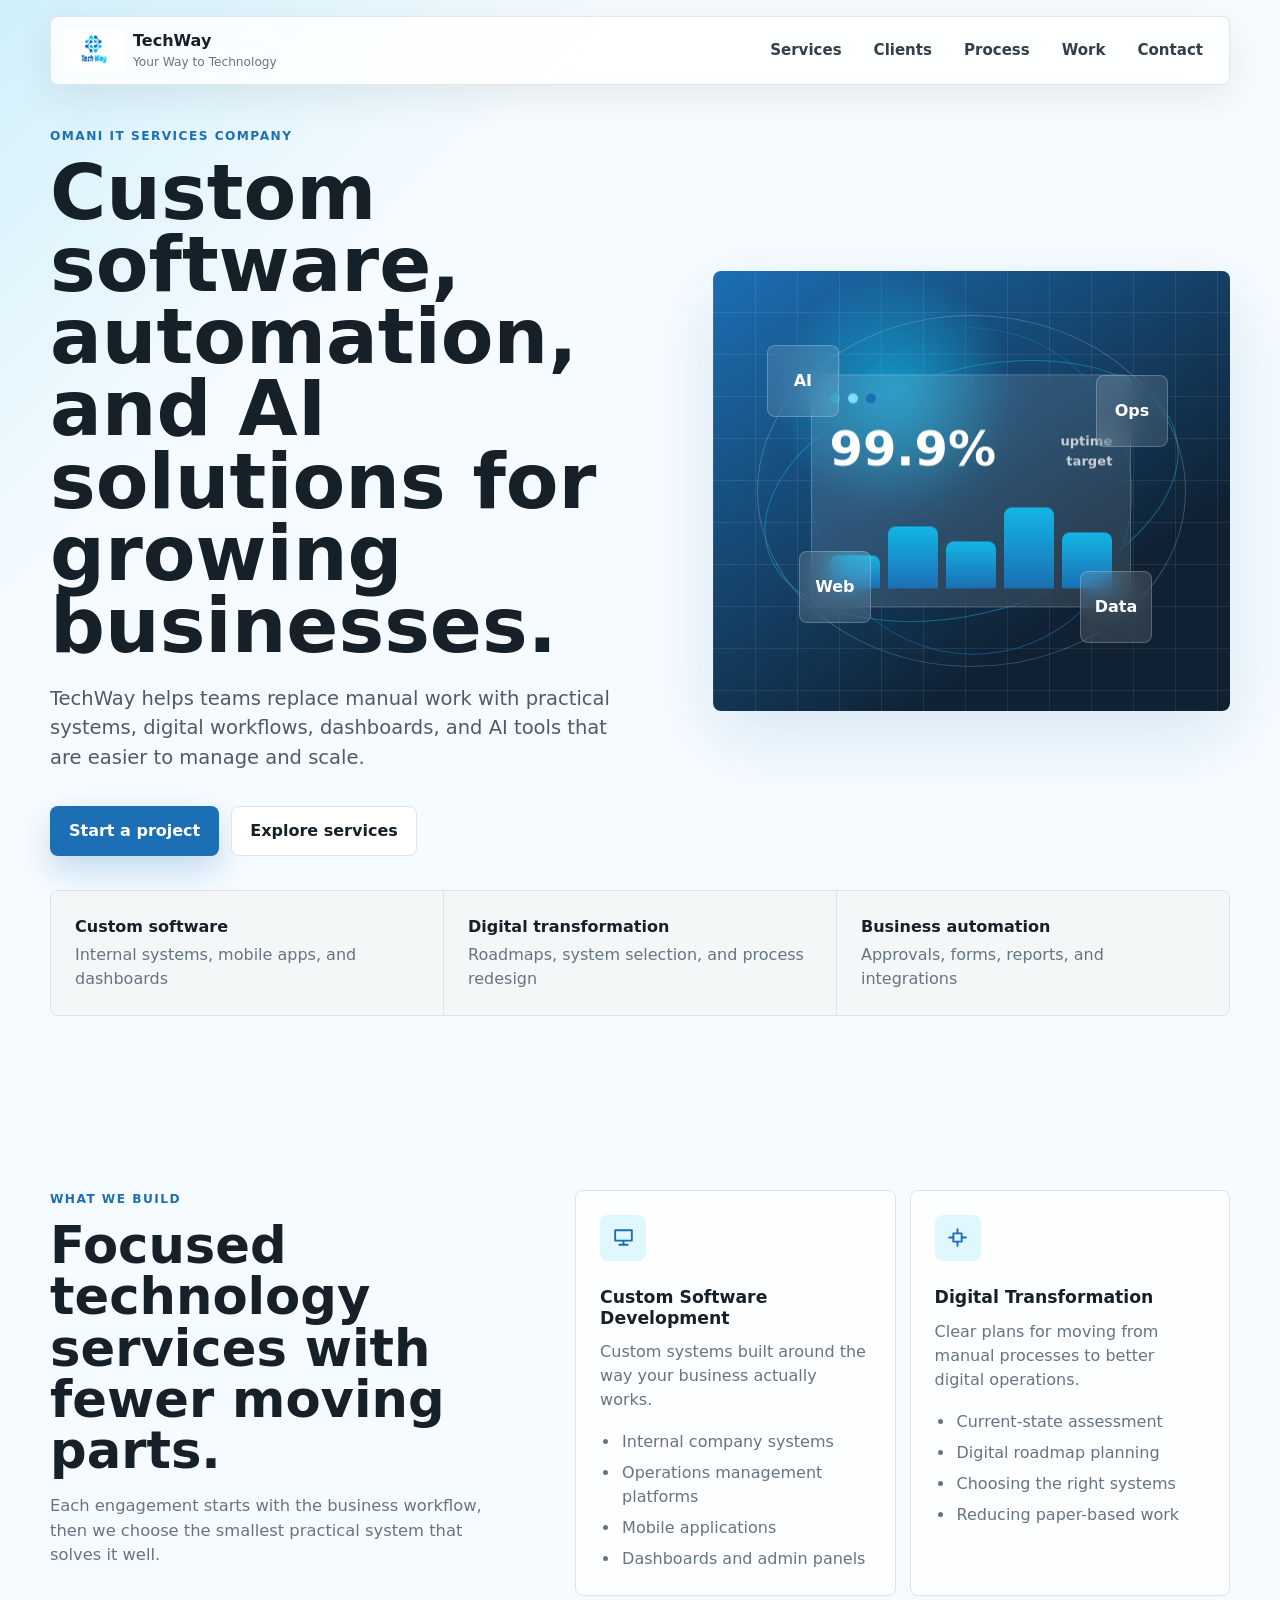
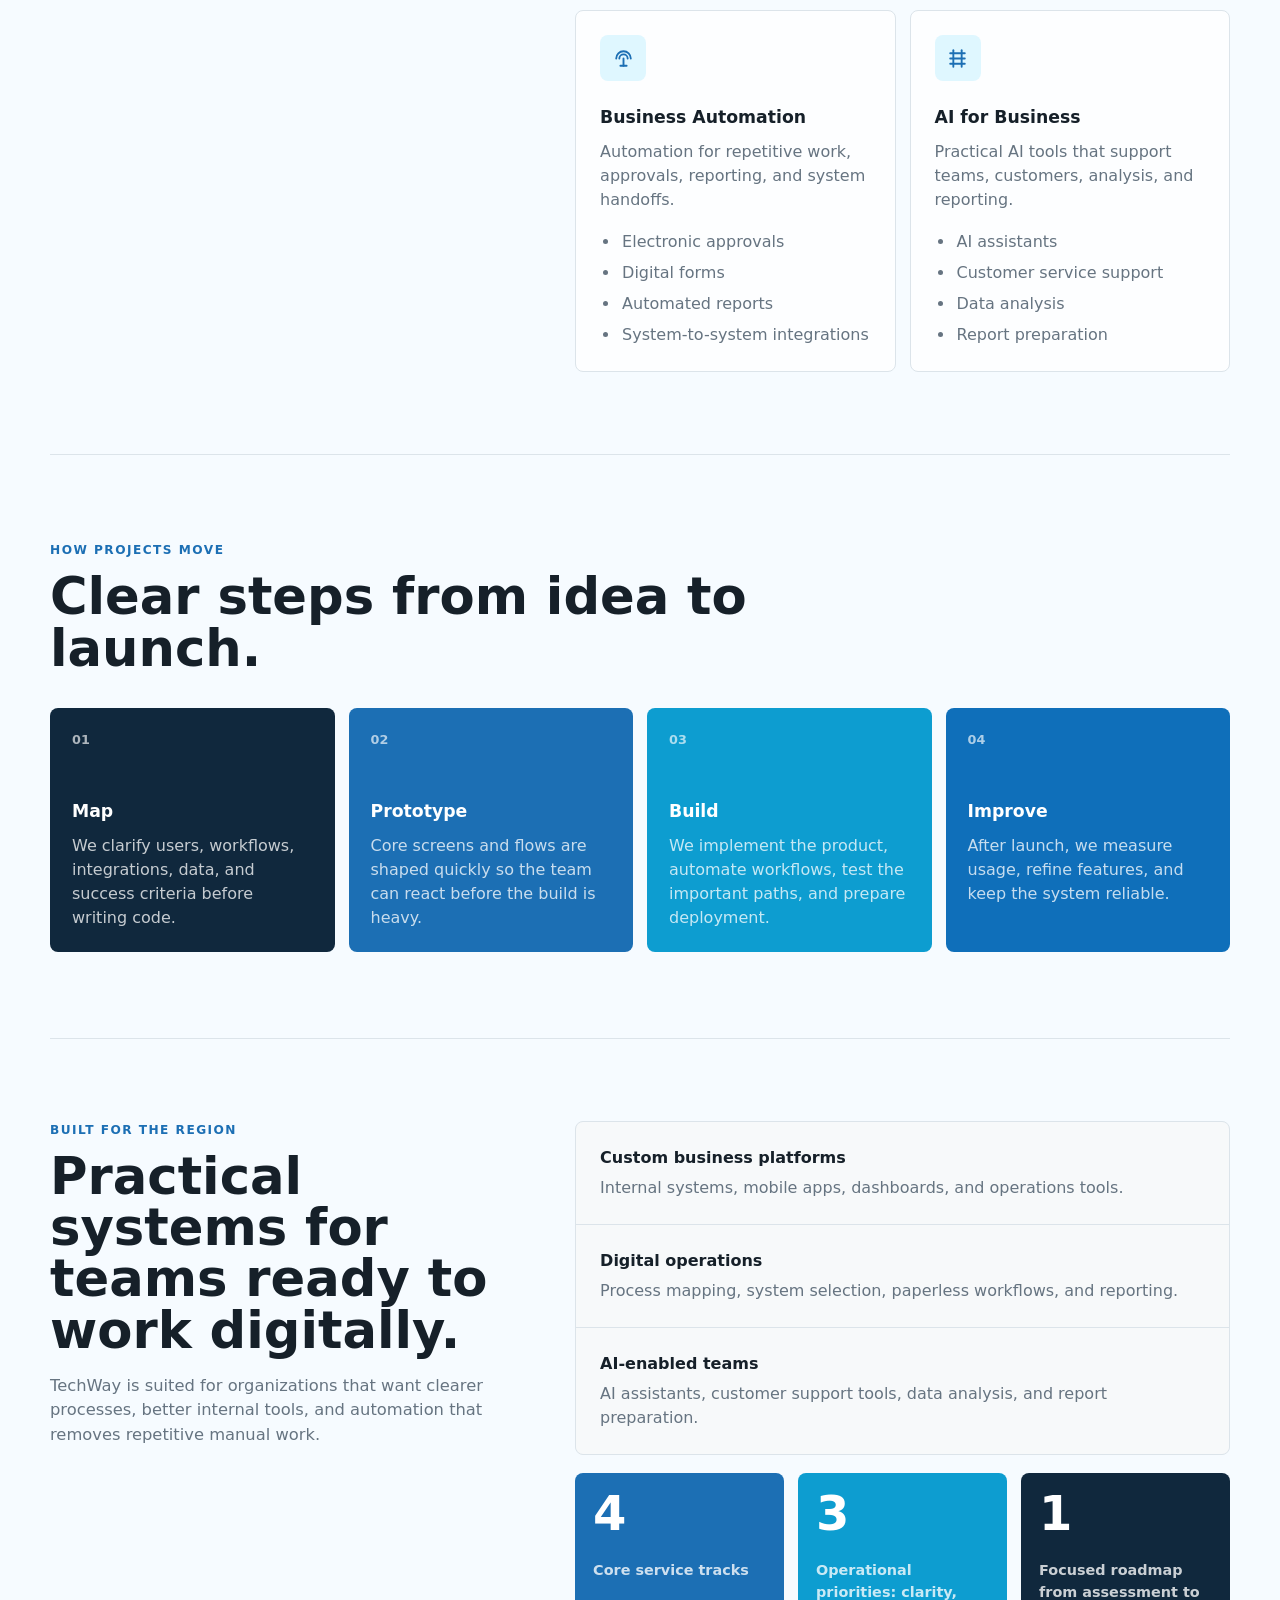
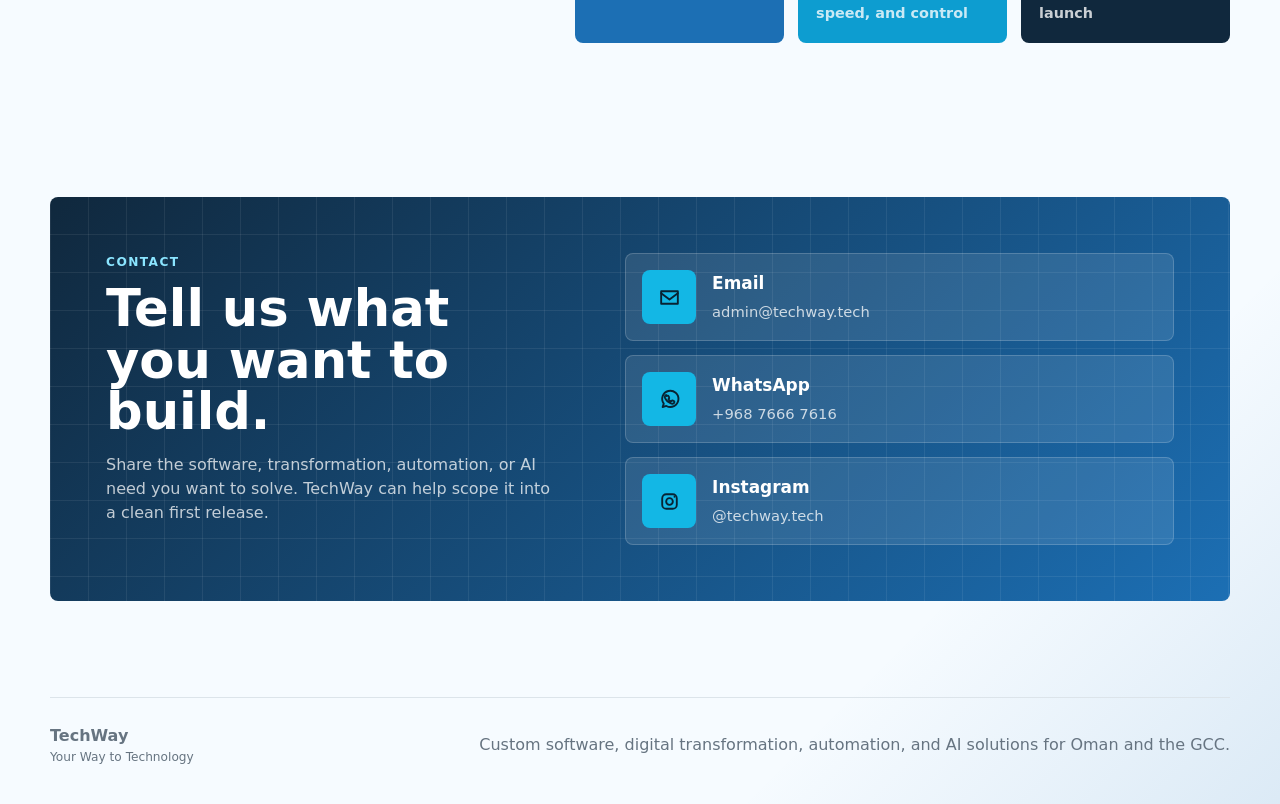
<file: index.html>
<!doctype html>
<html lang="en">
  <head>
    <meta charset="utf-8">
    <meta name="viewport" content="width=device-width, initial-scale=1">
    <meta name="description" content="TechWay builds custom software, digital transformation plans, business automation, and AI solutions for companies in Oman and the GCC.">
    <title>TechWay | Your Way to Technology</title>
    <link rel="stylesheet" href="styles.css">
  </head>
  <body>
    <header class="site-header" data-header>
      <a class="brand" href="#top" aria-label="TechWay home">
        <img class="brand-logo" src="assets/techway-logo.png" alt="TechWay logo">
        <span>
          <strong>TechWay</strong>
          <small>Your Way to Technology</small>
        </span>
      </a>

      <button class="nav-toggle" type="button" aria-expanded="false" aria-controls="site-nav" data-nav-toggle>
        <span></span>
        <span></span>
        <span></span>
        <span class="sr-only">Menu</span>
      </button>

      <nav class="site-nav" id="site-nav" data-nav>
        <a href="#services">Services</a>
        <a href="clients.html">Clients</a>
        <a href="#process">Process</a>
        <a href="#work">Work</a>
        <a href="#contact">Contact</a>
      </nav>
    </header>

    <main id="top">
      <section class="hero section">
        <div class="hero-copy">
          <p class="eyebrow">Omani IT services company</p>
          <h1>Custom software, automation, and AI solutions for growing businesses.</h1>
          <p class="hero-text">TechWay helps teams replace manual work with practical systems, digital workflows, dashboards, and AI tools that are easier to manage and scale.</p>
          <div class="hero-actions">
            <a class="button button-primary" href="#contact">Start a project</a>
            <a class="button button-secondary" href="#services">Explore services</a>
          </div>
        </div>

        <div class="hero-visual" aria-label="Technology platform illustration">
          <div class="orbit orbit-one"></div>
          <div class="orbit orbit-two"></div>
          <div class="core-panel">
            <div class="core-top">
              <span></span>
              <span></span>
              <span></span>
            </div>
            <div class="metric-row">
              <strong>99.9%</strong>
              <span>uptime target</span>
            </div>
            <div class="signal-bars">
              <span></span>
              <span></span>
              <span></span>
              <span></span>
              <span></span>
            </div>
          </div>
          <div class="node node-ai">AI</div>
          <div class="node node-ops">Ops</div>
          <div class="node node-web">Web</div>
          <div class="node node-data">Data</div>
        </div>
      </section>

      <section class="section trust-strip" aria-label="Company strengths">
        <div>
          <strong>Custom software</strong>
          <span>Internal systems, mobile apps, and dashboards</span>
        </div>
        <div>
          <strong>Digital transformation</strong>
          <span>Roadmaps, system selection, and process redesign</span>
        </div>
        <div>
          <strong>Business automation</strong>
          <span>Approvals, forms, reports, and integrations</span>
        </div>
      </section>

      <section class="section split" id="services">
        <div class="section-heading">
          <p class="eyebrow">What we build</p>
          <h2>Focused technology services with fewer moving parts.</h2>
          <p>Each engagement starts with the business workflow, then we choose the smallest practical system that solves it well.</p>
        </div>

        <div class="service-grid">
          <article class="service-card">
            <span class="icon" aria-hidden="true">
              <svg viewBox="0 0 24 24"><path d="M4 5h16v10H4z"/><path d="M8 19h8"/><path d="M12 15v4"/></svg>
            </span>
            <h3>Custom Software Development</h3>
            <p>Custom systems built around the way your business actually works.</p>
            <ul>
              <li>Internal company systems</li>
              <li>Operations management platforms</li>
              <li>Mobile applications</li>
              <li>Dashboards and admin panels</li>
            </ul>
          </article>
          <article class="service-card">
            <span class="icon" aria-hidden="true">
              <svg viewBox="0 0 24 24"><path d="M8 8h8v8H8z"/><path d="M4 12h4"/><path d="M16 12h4"/><path d="M12 4v4"/><path d="M12 16v4"/></svg>
            </span>
            <h3>Digital Transformation</h3>
            <p>Clear plans for moving from manual processes to better digital operations.</p>
            <ul>
              <li>Current-state assessment</li>
              <li>Digital roadmap planning</li>
              <li>Choosing the right systems</li>
              <li>Reducing paper-based work</li>
            </ul>
          </article>
          <article class="service-card">
            <span class="icon" aria-hidden="true">
              <svg viewBox="0 0 24 24"><path d="M5 12a7 7 0 0 1 14 0"/><path d="M8 12a4 4 0 0 1 8 0"/><path d="M12 12v7"/><path d="M9 19h6"/></svg>
            </span>
            <h3>Business Automation</h3>
            <p>Automation for repetitive work, approvals, reporting, and system handoffs.</p>
            <ul>
              <li>Electronic approvals</li>
              <li>Digital forms</li>
              <li>Automated reports</li>
              <li>System-to-system integrations</li>
            </ul>
          </article>
          <article class="service-card">
            <span class="icon" aria-hidden="true">
              <svg viewBox="0 0 24 24"><path d="M5 7h14"/><path d="M5 12h14"/><path d="M5 17h14"/><path d="M8 4v16"/><path d="M16 4v16"/></svg>
            </span>
            <h3>AI for Business</h3>
            <p>Practical AI tools that support teams, customers, analysis, and reporting.</p>
            <ul>
              <li>AI assistants</li>
              <li>Customer service support</li>
              <li>Data analysis</li>
              <li>Report preparation</li>
            </ul>
          </article>
        </div>
      </section>

      <section class="section process" id="process">
        <div class="section-heading compact">
          <p class="eyebrow">How projects move</p>
          <h2>Clear steps from idea to launch.</h2>
        </div>
        <div class="timeline">
          <article>
            <span>01</span>
            <h3>Map</h3>
            <p>We clarify users, workflows, integrations, data, and success criteria before writing code.</p>
          </article>
          <article>
            <span>02</span>
            <h3>Prototype</h3>
            <p>Core screens and flows are shaped quickly so the team can react before the build is heavy.</p>
          </article>
          <article>
            <span>03</span>
            <h3>Build</h3>
            <p>We implement the product, automate workflows, test the important paths, and prepare deployment.</p>
          </article>
          <article>
            <span>04</span>
            <h3>Improve</h3>
            <p>After launch, we measure usage, refine features, and keep the system reliable.</p>
          </article>
        </div>
      </section>

      <section class="section work" id="work">
        <div class="section-heading">
          <p class="eyebrow">Built for the region</p>
          <h2>Practical systems for teams ready to work digitally.</h2>
          <p>TechWay is suited for organizations that want clearer processes, better internal tools, and automation that removes repetitive manual work.</p>
        </div>

        <div class="work-panel">
          <div class="work-list">
            <div>
              <strong>Custom business platforms</strong>
              <span>Internal systems, mobile apps, dashboards, and operations tools.</span>
            </div>
            <div>
              <strong>Digital operations</strong>
              <span>Process mapping, system selection, paperless workflows, and reporting.</span>
            </div>
            <div>
              <strong>AI-enabled teams</strong>
              <span>AI assistants, customer support tools, data analysis, and report preparation.</span>
            </div>
          </div>
          <div class="stats">
            <div><strong>4</strong><span>Core service tracks</span></div>
            <div><strong>3</strong><span>Operational priorities: clarity, speed, and control</span></div>
            <div><strong>1</strong><span>Focused roadmap from assessment to launch</span></div>
          </div>
        </div>
      </section>

      <section class="section contact" id="contact">
        <div class="contact-card">
          <div>
            <p class="eyebrow">Contact</p>
            <h2>Tell us what you want to build.</h2>
            <p>Share the software, transformation, automation, or AI need you want to solve. TechWay can help scope it into a clean first release.</p>
          </div>
          <div class="contact-links" aria-label="Contact options">
            <a class="contact-link" href="mailto:admin@techway.tech">
              <span class="contact-icon" aria-hidden="true">
                <svg viewBox="0 0 24 24"><path d="M4 6h16v12H4z"/><path d="m4 8 8 6 8-6"/></svg>
              </span>
              <span>
                <strong>Email</strong>
                <small>admin@techway.tech</small>
              </span>
            </a>
            <a class="contact-link" href="https://wa.me/96876667616" target="_blank" rel="noreferrer">
              <span class="contact-icon" aria-hidden="true">
                <svg viewBox="0 0 24 24"><path d="M5.4 19.2 6.5 16A7.8 7.8 0 1 1 9 18.2z"/><path d="M9.4 8.7c.2-.4.4-.4.7-.4h.5c.2 0 .4.1.5.4l.6 1.5c.1.2.1.4-.1.6l-.4.5c-.1.2-.2.3-.1.5.4.8 1.1 1.5 2 2 .2.1.4.1.5-.1l.6-.7c.2-.2.4-.2.6-.1l1.5.7c.3.1.4.3.4.6 0 .5-.2 1.3-.8 1.6-.5.3-1.4.5-3-.2-2.6-1.1-4.4-3.6-4.5-3.8-.1-.2-1-1.4-.9-2.4.1-.8.9-1.7 1.3-1.7z"/></svg>
              </span>
              <span>
                <strong>WhatsApp</strong>
                <small>+968 7666 7616</small>
              </span>
            </a>
            <a class="contact-link" href="https://www.instagram.com/techway.tech" target="_blank" rel="noreferrer">
              <span class="contact-icon" aria-hidden="true">
                <svg viewBox="0 0 24 24"><rect x="5" y="5" width="14" height="14" rx="4"/><circle cx="12" cy="12" r="3.2"/><path d="M16.8 7.4h.01"/></svg>
              </span>
              <span>
                <strong>Instagram</strong>
                <small>@techway.tech</small>
              </span>
            </a>
          </div>
        </div>
      </section>
    </main>

    <footer class="site-footer">
      <a class="brand footer-brand" href="#top" aria-label="TechWay home">
        <span>
          <strong>TechWay</strong>
          <small>Your Way to Technology</small>
        </span>
      </a>
      <p>Custom software, digital transformation, automation, and AI solutions for Oman and the GCC.</p>
    </footer>

    <script src="script.js"></script>
  </body>
</html>
</file>
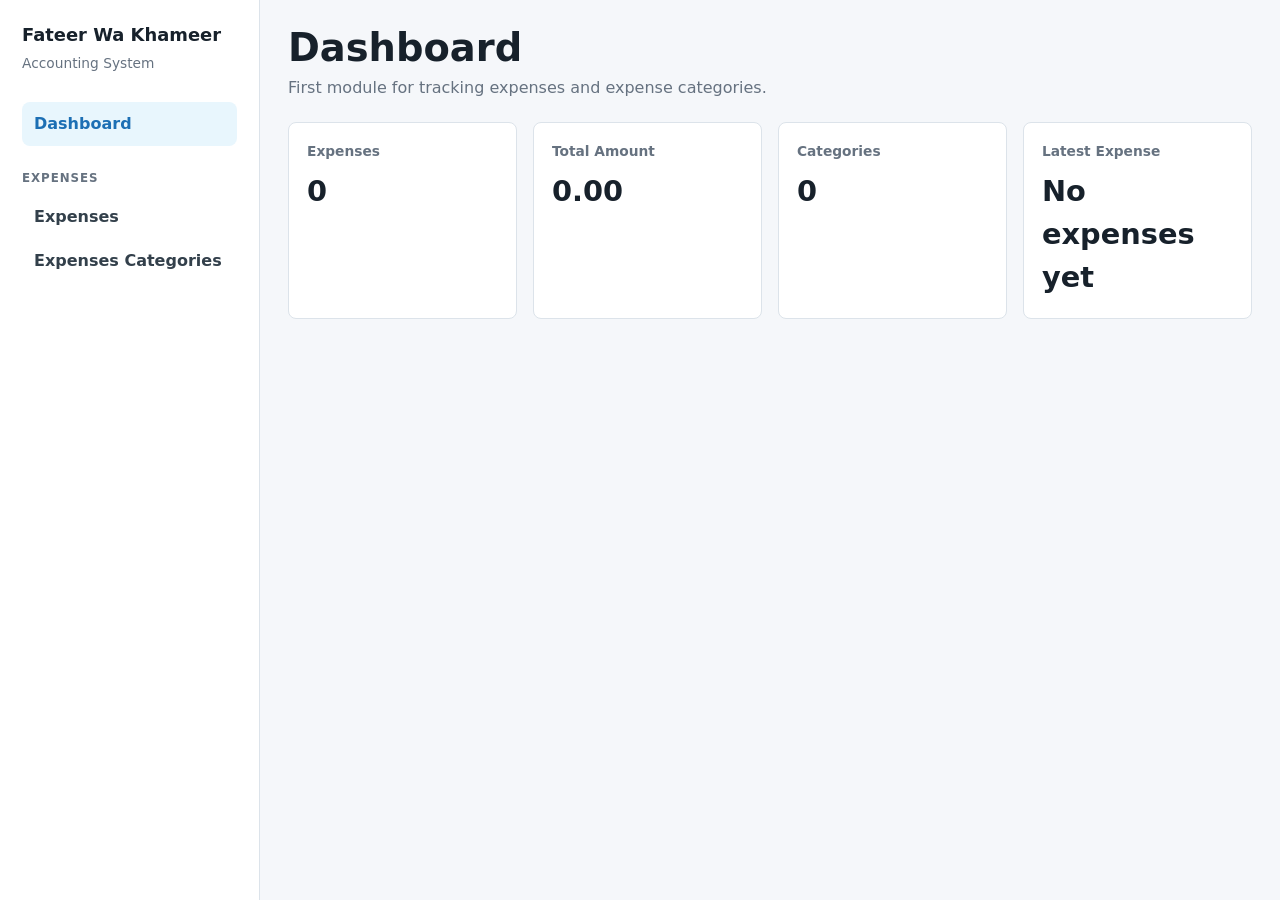
<file: fk/index.html>
<!doctype html>
<html lang="en">
  <head>
    <meta charset="utf-8">
    <meta name="viewport" content="width=device-width, initial-scale=1">
    <title>Fateer Wa Khameer Accounting</title>
    <link rel="stylesheet" href="assets/styles.css">
  </head>
  <body>
    <div class="app-shell">
      <aside class="sidebar">
        <a class="brand" href="index.html">
          <strong>Fateer Wa Khameer</strong>
          <span>Accounting System</span>
        </a>
        <a class="nav-link is-active" href="index.html">Dashboard</a>
        <div class="nav-group-label">Expenses</div>
        <a class="nav-link" href="expenses/index.html">Expenses</a>
        <a class="nav-link" href="expense-categories/index.html">Expenses Categories</a>
      </aside>

      <main class="main">
        <header class="page-header">
          <div>
            <h1 class="page-title">Dashboard</h1>
            <p class="page-subtitle">First module for tracking expenses and expense categories.</p>
          </div>
        </header>

        <section class="grid metric-grid" aria-label="Expense summary">
          <article class="card">
            <span>Expenses</span>
            <strong data-total-expenses>0</strong>
          </article>
          <article class="card">
            <span>Total Amount</span>
            <strong data-total-amount>0.00</strong>
          </article>
          <article class="card">
            <span>Categories</span>
            <strong data-total-categories>0</strong>
          </article>
          <article class="card">
            <span>Latest Expense</span>
            <strong data-latest-expense>No expenses yet</strong>
          </article>
        </section>
      </main>
    </div>
    <script src="assets/app.js"></script>
  </body>
</html>
</file>
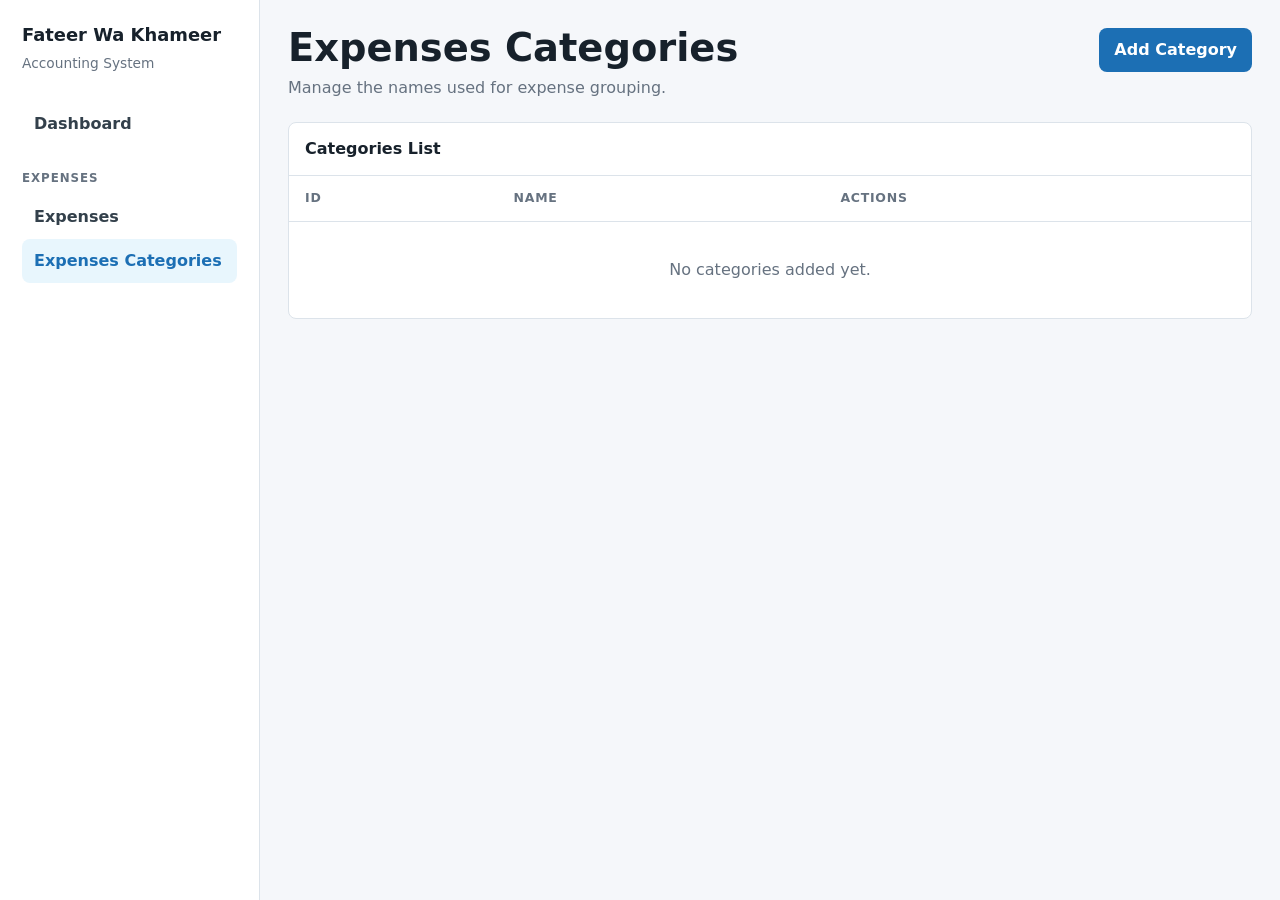
<file: fk/expense-categories/index.html>
<!doctype html>
<html lang="en">
  <head>
    <meta charset="utf-8">
    <meta name="viewport" content="width=device-width, initial-scale=1">
    <title>Expenses Categories | Fateer Wa Khameer Accounting</title>
    <link rel="stylesheet" href="../assets/styles.css">
  </head>
  <body>
    <div class="app-shell">
      <aside class="sidebar">
        <a class="brand" href="../index.html">
          <strong>Fateer Wa Khameer</strong>
          <span>Accounting System</span>
        </a>
        <a class="nav-link" href="../index.html">Dashboard</a>
        <div class="nav-group-label">Expenses</div>
        <a class="nav-link" href="../expenses/index.html">Expenses</a>
        <a class="nav-link is-active" href="index.html">Expenses Categories</a>
      </aside>

      <main class="main">
        <div class="notice" data-notice></div>
        <header class="page-header">
          <div>
            <h1 class="page-title">Expenses Categories</h1>
            <p class="page-subtitle">Manage the names used for expense grouping.</p>
          </div>
          <a class="button" href="add.html">Add Category</a>
        </header>

        <section class="table-panel">
          <div class="table-toolbar">
            <strong>Categories List</strong>
          </div>
          <table>
            <thead>
              <tr>
                <th>ID</th>
                <th>Name</th>
                <th>Actions</th>
              </tr>
            </thead>
            <tbody data-categories-body></tbody>
          </table>
          <div class="empty-state" data-categories-empty>No categories added yet.</div>
        </section>
      </main>
    </div>
    <script src="../assets/app.js"></script>
  </body>
</html>
</file>
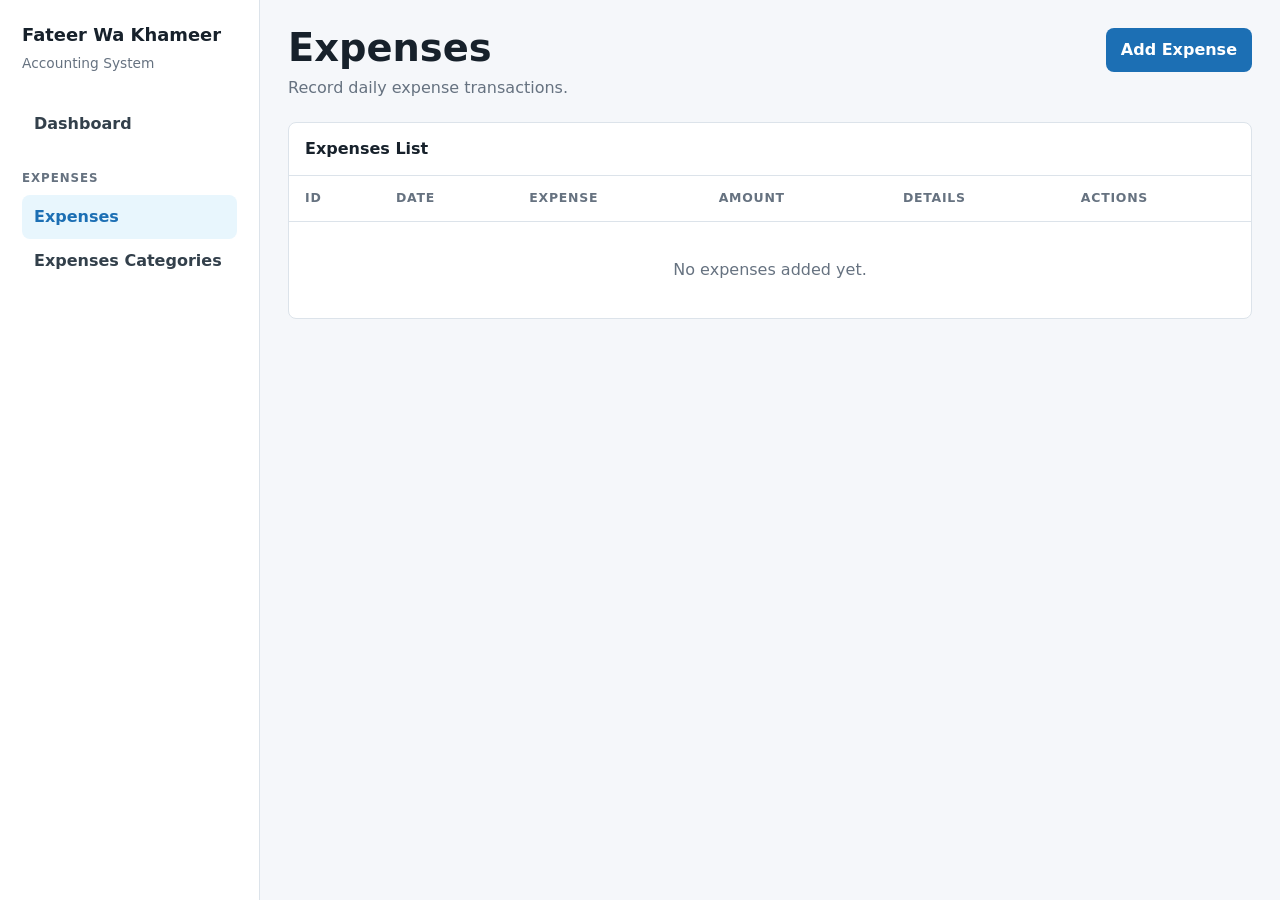
<file: fk/expenses/index.html>
<!doctype html>
<html lang="en">
  <head>
    <meta charset="utf-8">
    <meta name="viewport" content="width=device-width, initial-scale=1">
    <title>Expenses | Fateer Wa Khameer Accounting</title>
    <link rel="stylesheet" href="../assets/styles.css">
  </head>
  <body>
    <div class="app-shell">
      <aside class="sidebar">
        <a class="brand" href="../index.html">
          <strong>Fateer Wa Khameer</strong>
          <span>Accounting System</span>
        </a>
        <a class="nav-link" href="../index.html">Dashboard</a>
        <div class="nav-group-label">Expenses</div>
        <a class="nav-link is-active" href="index.html">Expenses</a>
        <a class="nav-link" href="../expense-categories/index.html">Expenses Categories</a>
      </aside>

      <main class="main">
        <div class="notice" data-notice></div>
        <header class="page-header">
          <div>
            <h1 class="page-title">Expenses</h1>
            <p class="page-subtitle">Record daily expense transactions.</p>
          </div>
          <a class="button" href="add.html">Add Expense</a>
        </header>

        <section class="table-panel">
          <div class="table-toolbar">
            <strong>Expenses List</strong>
          </div>
          <table>
            <thead>
              <tr>
                <th>ID</th>
                <th>Date</th>
                <th>Expense</th>
                <th>Amount</th>
                <th>Details</th>
                <th>Actions</th>
              </tr>
            </thead>
            <tbody data-expenses-body></tbody>
          </table>
          <div class="empty-state" data-expenses-empty>No expenses added yet.</div>
        </section>
      </main>
    </div>
    <script src="../assets/app.js"></script>
  </body>
</html>
</file>
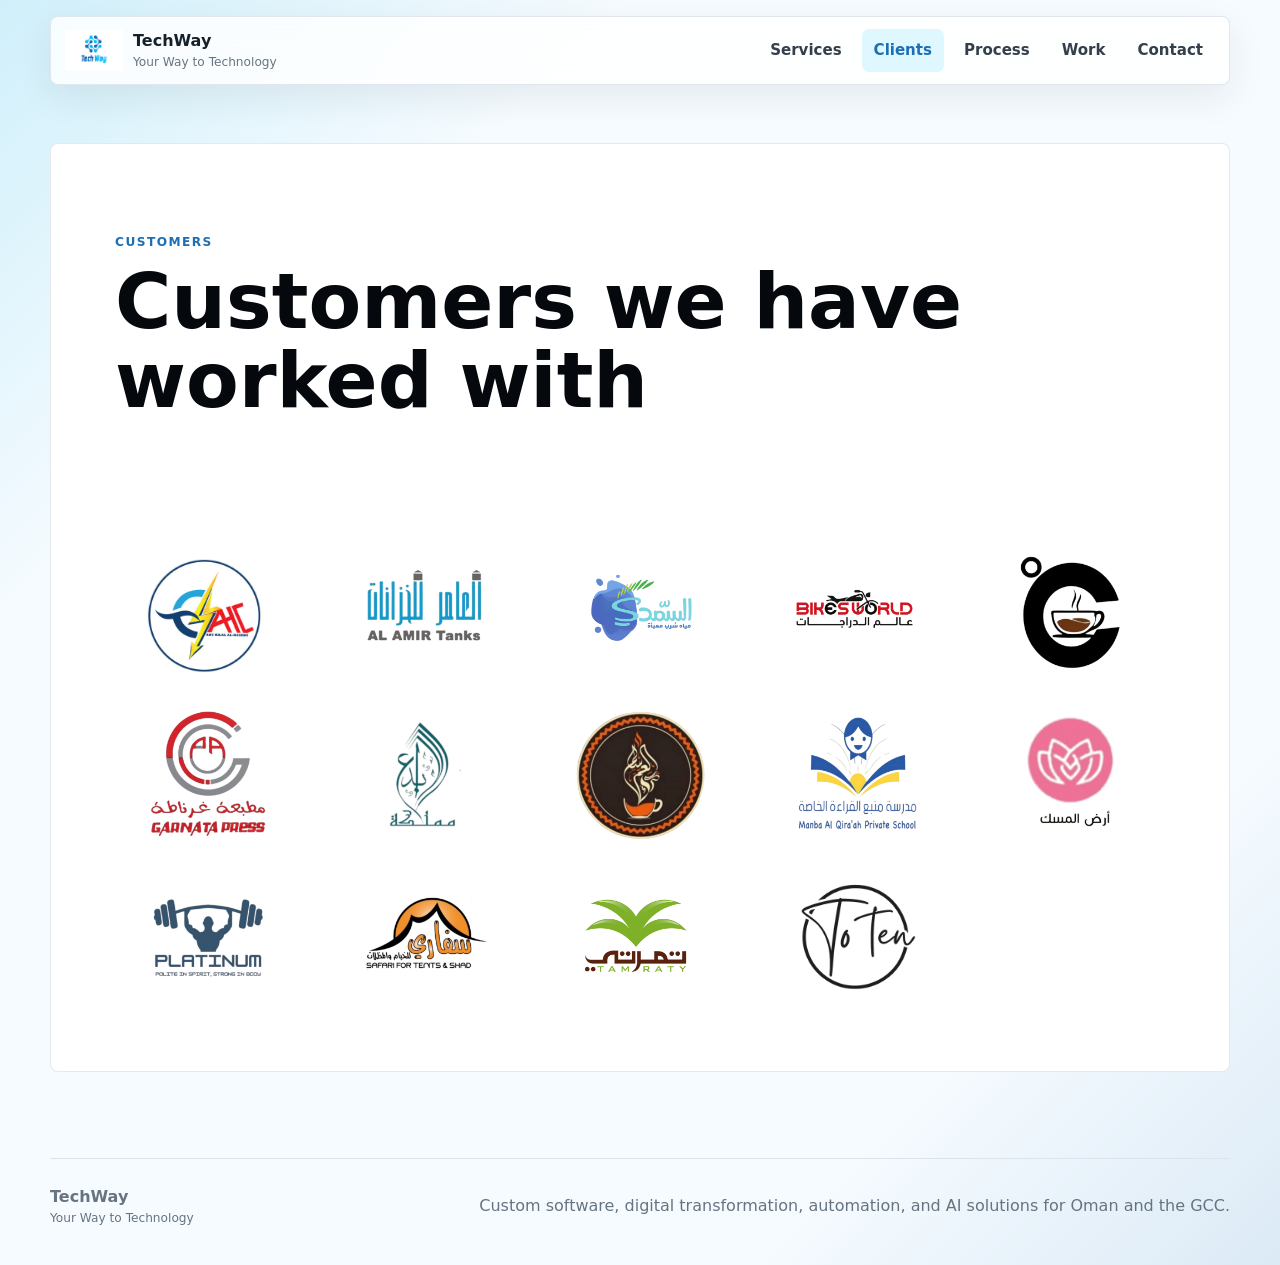
<file: clients.html>
<!doctype html>
<html lang="en">
  <head>
    <meta charset="utf-8">
    <meta name="viewport" content="width=device-width, initial-scale=1">
    <meta name="description" content="A selection of customers TechWay has supported with software, digital transformation, automation, and AI services.">
    <title>Clients | TechWay</title>
    <link rel="stylesheet" href="styles.css">
  </head>
  <body>
    <header class="site-header" data-header>
      <a class="brand" href="index.html#top" aria-label="TechWay home">
        <img class="brand-logo" src="assets/techway-logo.png" alt="TechWay logo">
        <span>
          <strong>TechWay</strong>
          <small>Your Way to Technology</small>
        </span>
      </a>

      <button class="nav-toggle" type="button" aria-expanded="false" aria-controls="site-nav" data-nav-toggle>
        <span></span>
        <span></span>
        <span></span>
        <span class="sr-only">Menu</span>
      </button>

      <nav class="site-nav" id="site-nav" data-nav>
        <a href="index.html#services">Services</a>
        <a href="clients.html" aria-current="page">Clients</a>
        <a href="index.html#process">Process</a>
        <a href="index.html#work">Work</a>
        <a href="index.html#contact">Contact</a>
      </nav>
    </header>

    <main id="top" class="page-main">
      <section class="section clients clients-page">
        <p class="eyebrow">Customers</p>
        <h1>Customers we have worked with</h1>

        <div class="client-logo-grid" aria-label="Client logos" data-client-logo-grid></div>
      </section>
    </main>

    <footer class="site-footer">
      <a class="brand footer-brand" href="index.html#top" aria-label="TechWay home">
        <span>
          <strong>TechWay</strong>
          <small>Your Way to Technology</small>
        </span>
      </a>
      <p>Custom software, digital transformation, automation, and AI solutions for Oman and the GCC.</p>
    </footer>

    <script src="assets/clients/clients-data.js"></script>
    <script src="script.js"></script>
  </body>
</html>
</file>
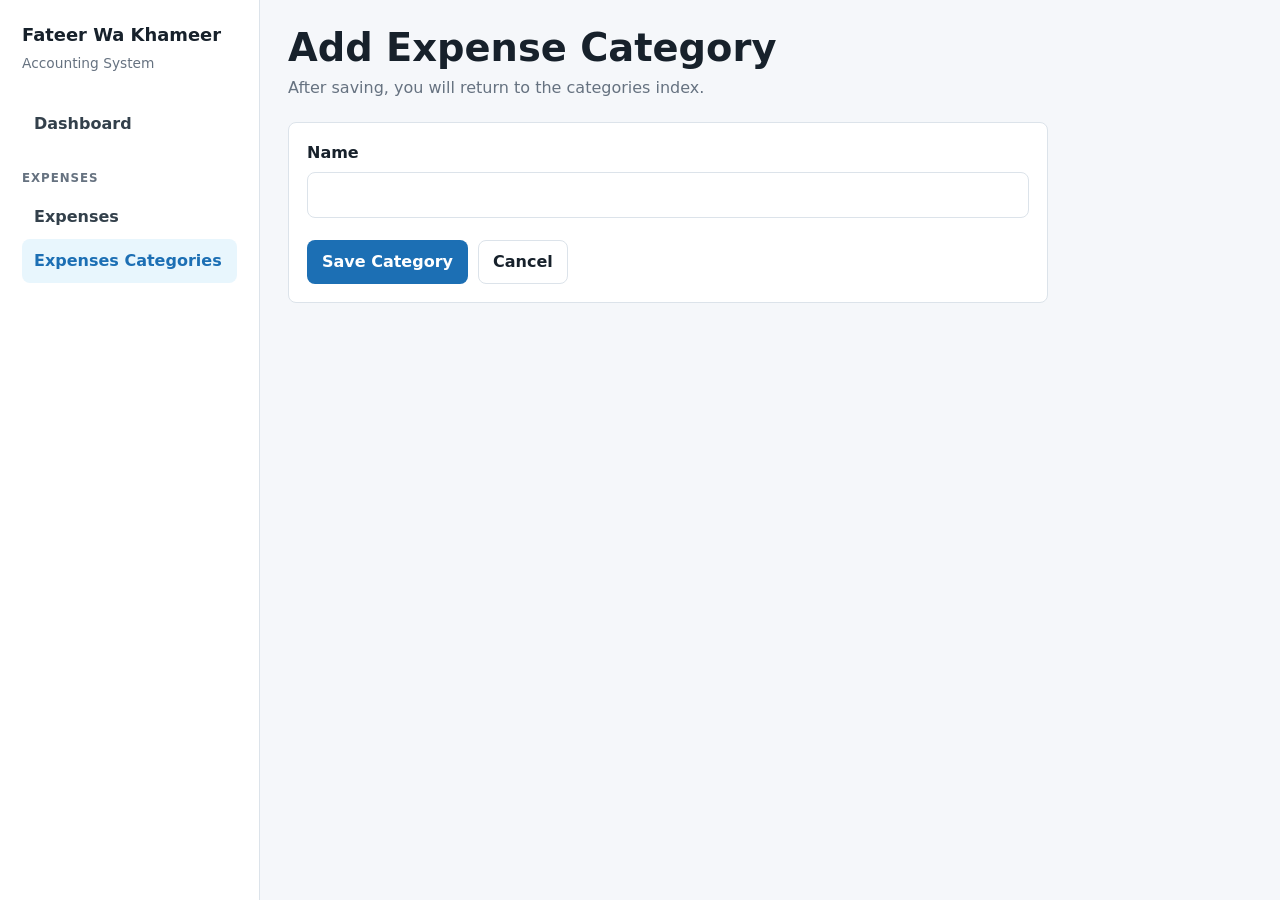
<file: fk/expense-categories/add.html>
<!doctype html>
<html lang="en">
  <head>
    <meta charset="utf-8">
    <meta name="viewport" content="width=device-width, initial-scale=1">
    <title>Add Expense Category | Fateer Wa Khameer Accounting</title>
    <link rel="stylesheet" href="../assets/styles.css">
  </head>
  <body>
    <div class="app-shell">
      <aside class="sidebar">
        <a class="brand" href="../index.html">
          <strong>Fateer Wa Khameer</strong>
          <span>Accounting System</span>
        </a>
        <a class="nav-link" href="../index.html">Dashboard</a>
        <div class="nav-group-label">Expenses</div>
        <a class="nav-link" href="../expenses/index.html">Expenses</a>
        <a class="nav-link is-active" href="index.html">Expenses Categories</a>
      </aside>

      <main class="main">
        <header class="page-header">
          <div>
            <h1 class="page-title">Add Expense Category</h1>
            <p class="page-subtitle">After saving, you will return to the categories index.</p>
          </div>
        </header>

        <form class="form-panel form-grid" data-category-form>
          <input type="hidden" name="id">
          <div class="field">
            <label for="name">Name</label>
            <input id="name" name="name" type="text" required>
          </div>
          <div class="form-actions">
            <button class="button" type="submit">Save Category</button>
            <a class="button button-secondary" href="index.html">Cancel</a>
          </div>
        </form>
      </main>
    </div>
    <script src="../assets/app.js"></script>
  </body>
</html>
</file>
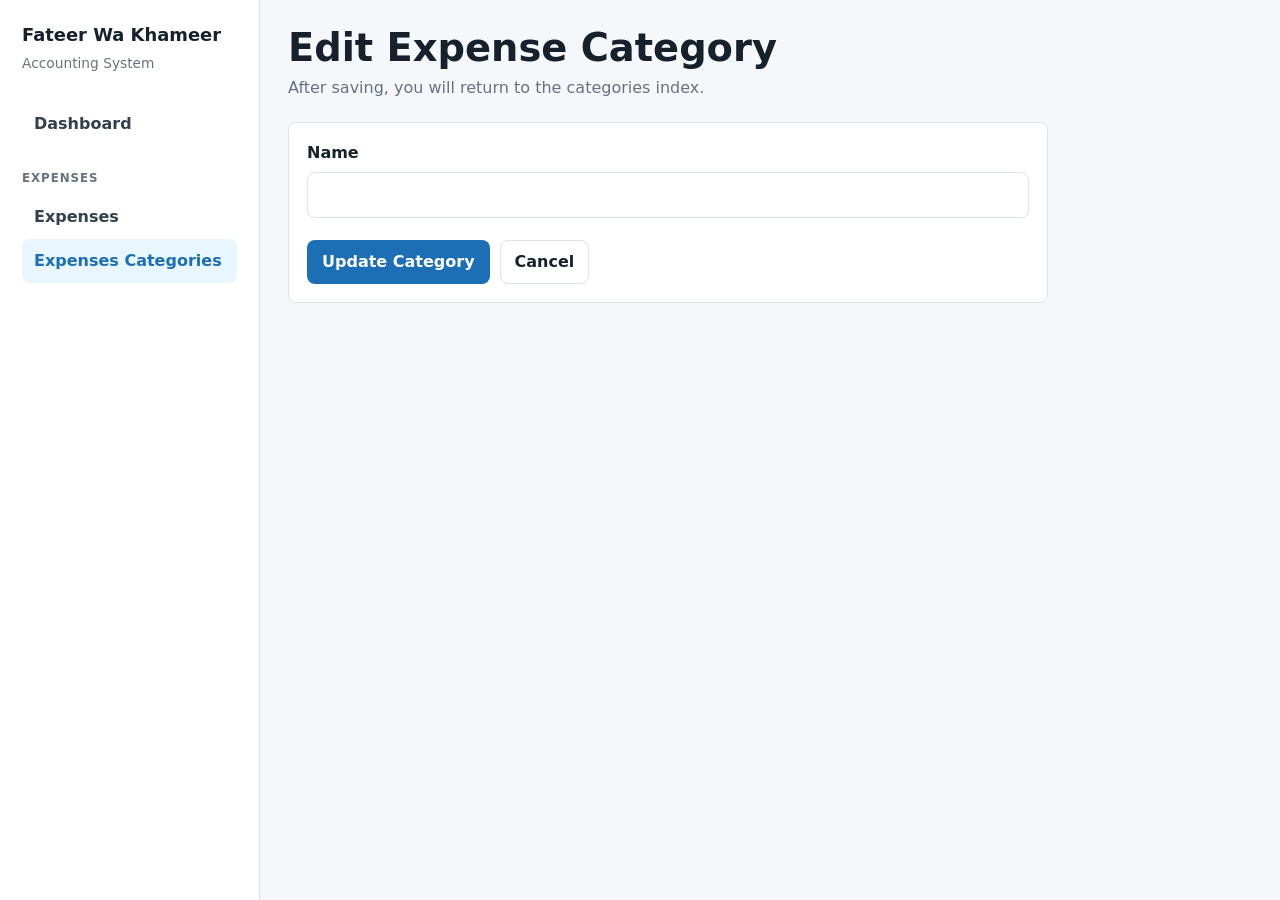
<file: fk/expense-categories/edit.html>
<!doctype html>
<html lang="en">
  <head>
    <meta charset="utf-8">
    <meta name="viewport" content="width=device-width, initial-scale=1">
    <title>Edit Expense Category | Fateer Wa Khameer Accounting</title>
    <link rel="stylesheet" href="../assets/styles.css">
  </head>
  <body>
    <div class="app-shell">
      <aside class="sidebar">
        <a class="brand" href="../index.html">
          <strong>Fateer Wa Khameer</strong>
          <span>Accounting System</span>
        </a>
        <a class="nav-link" href="../index.html">Dashboard</a>
        <div class="nav-group-label">Expenses</div>
        <a class="nav-link" href="../expenses/index.html">Expenses</a>
        <a class="nav-link is-active" href="index.html">Expenses Categories</a>
      </aside>

      <main class="main">
        <header class="page-header">
          <div>
            <h1 class="page-title">Edit Expense Category</h1>
            <p class="page-subtitle">After saving, you will return to the categories index.</p>
          </div>
        </header>

        <form class="form-panel form-grid" data-category-form>
          <input type="hidden" name="id">
          <div class="field">
            <label for="name">Name</label>
            <input id="name" name="name" type="text" required>
          </div>
          <div class="form-actions">
            <button class="button" type="submit">Update Category</button>
            <a class="button button-secondary" href="index.html">Cancel</a>
          </div>
        </form>
      </main>
    </div>
    <script src="../assets/app.js"></script>
  </body>
</html>
</file>
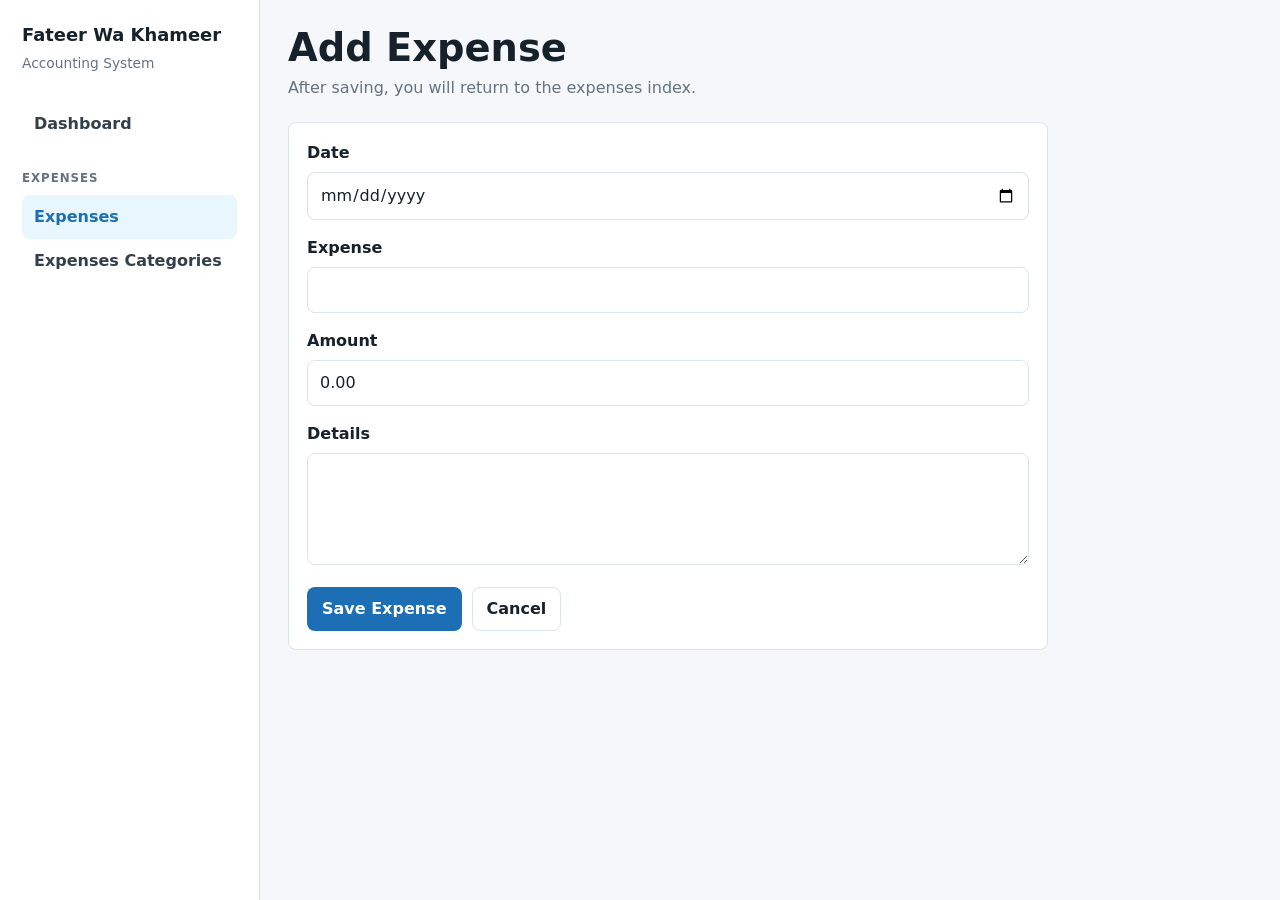
<file: fk/expenses/add.html>
<!doctype html>
<html lang="en">
  <head>
    <meta charset="utf-8">
    <meta name="viewport" content="width=device-width, initial-scale=1">
    <title>Add Expense | Fateer Wa Khameer Accounting</title>
    <link rel="stylesheet" href="../assets/styles.css">
  </head>
  <body>
    <div class="app-shell">
      <aside class="sidebar">
        <a class="brand" href="../index.html">
          <strong>Fateer Wa Khameer</strong>
          <span>Accounting System</span>
        </a>
        <a class="nav-link" href="../index.html">Dashboard</a>
        <div class="nav-group-label">Expenses</div>
        <a class="nav-link is-active" href="index.html">Expenses</a>
        <a class="nav-link" href="../expense-categories/index.html">Expenses Categories</a>
      </aside>

      <main class="main">
        <header class="page-header">
          <div>
            <h1 class="page-title">Add Expense</h1>
            <p class="page-subtitle">After saving, you will return to the expenses index.</p>
          </div>
        </header>

        <form class="form-panel form-grid" data-expense-form>
          <input type="hidden" name="id">
          <div class="field">
            <label for="date">Date</label>
            <input id="date" name="date" type="date" required>
          </div>
          <div class="field">
            <label for="expense">Expense</label>
            <input id="expense" name="expense" type="text" required>
          </div>
          <div class="field">
            <label for="amount">Amount</label>
            <input id="amount" name="amount" type="number" min="0" step="0.01" value="0.00" required>
          </div>
          <div class="field">
            <label for="details">Details</label>
            <textarea id="details" name="details"></textarea>
          </div>
          <div class="form-actions">
            <button class="button" type="submit">Save Expense</button>
            <a class="button button-secondary" href="index.html">Cancel</a>
          </div>
        </form>
      </main>
    </div>
    <script src="../assets/app.js"></script>
  </body>
</html>
</file>
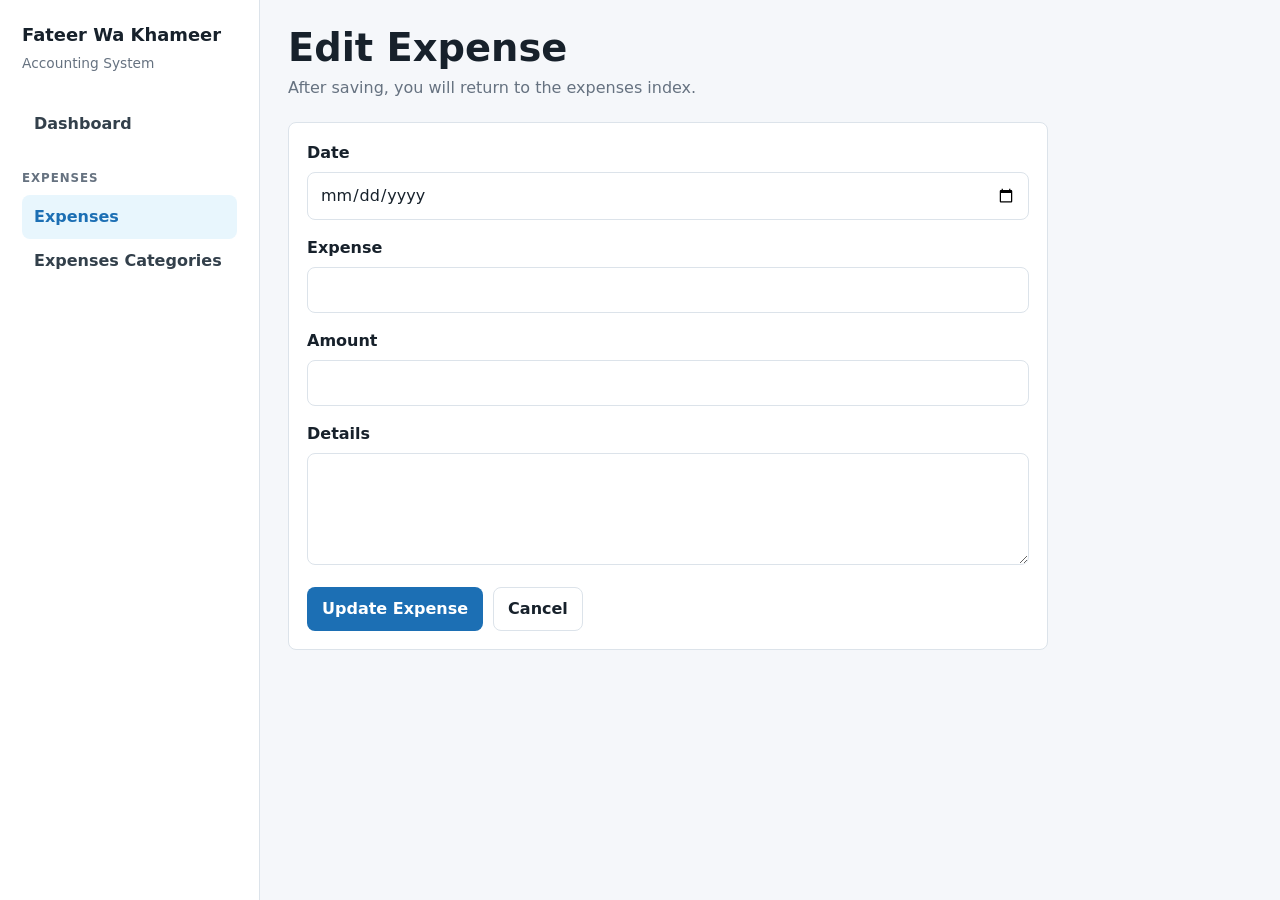
<file: fk/expenses/edit.html>
<!doctype html>
<html lang="en">
  <head>
    <meta charset="utf-8">
    <meta name="viewport" content="width=device-width, initial-scale=1">
    <title>Edit Expense | Fateer Wa Khameer Accounting</title>
    <link rel="stylesheet" href="../assets/styles.css">
  </head>
  <body>
    <div class="app-shell">
      <aside class="sidebar">
        <a class="brand" href="../index.html">
          <strong>Fateer Wa Khameer</strong>
          <span>Accounting System</span>
        </a>
        <a class="nav-link" href="../index.html">Dashboard</a>
        <div class="nav-group-label">Expenses</div>
        <a class="nav-link is-active" href="index.html">Expenses</a>
        <a class="nav-link" href="../expense-categories/index.html">Expenses Categories</a>
      </aside>

      <main class="main">
        <header class="page-header">
          <div>
            <h1 class="page-title">Edit Expense</h1>
            <p class="page-subtitle">After saving, you will return to the expenses index.</p>
          </div>
        </header>

        <form class="form-panel form-grid" data-expense-form>
          <input type="hidden" name="id">
          <div class="field">
            <label for="date">Date</label>
            <input id="date" name="date" type="date" required>
          </div>
          <div class="field">
            <label for="expense">Expense</label>
            <input id="expense" name="expense" type="text" required>
          </div>
          <div class="field">
            <label for="amount">Amount</label>
            <input id="amount" name="amount" type="number" min="0" step="0.01" required>
          </div>
          <div class="field">
            <label for="details">Details</label>
            <textarea id="details" name="details"></textarea>
          </div>
          <div class="form-actions">
            <button class="button" type="submit">Update Expense</button>
            <a class="button button-secondary" href="index.html">Cancel</a>
          </div>
        </form>
      </main>
    </div>
    <script src="../assets/app.js"></script>
  </body>
</html>
</file>
<file: styles.css>
:root {
  --ink: #162029;
  --muted: #667481;
  --line: #dce4ea;
  --paper: #f6fbff;
  --white: #ffffff;
  --brand-blue: #1c6fb4;
  --brand-blue-dark: #155891;
  --brand-cyan: #13b7e5;
  --brand-cyan-soft: #dff7ff;
  --navy: #10283d;
  --shadow: 0 24px 70px rgba(28, 111, 180, 0.14);
  --radius: 8px;
}

* {
  box-sizing: border-box;
}

html {
  scroll-behavior: smooth;
}

body {
  margin: 0;
  color: var(--ink);
  background:
    linear-gradient(135deg, rgba(19, 183, 229, 0.17), transparent 28rem),
    linear-gradient(315deg, rgba(28, 111, 180, 0.12), transparent 24rem),
    var(--paper);
  font-family: system-ui, -apple-system, BlinkMacSystemFont, "Segoe UI", sans-serif;
  line-height: 1.5;
}

a {
  color: inherit;
  text-decoration: none;
}

button,
input,
textarea {
  font: inherit;
}

.sr-only {
  position: absolute;
  width: 1px;
  height: 1px;
  padding: 0;
  margin: -1px;
  overflow: hidden;
  clip: rect(0, 0, 0, 0);
  white-space: nowrap;
  border: 0;
}

.site-header {
  position: sticky;
  top: 0;
  z-index: 20;
  display: flex;
  align-items: center;
  justify-content: space-between;
  gap: 24px;
  width: min(1180px, calc(100% - 32px));
  margin: 16px auto 0;
  padding: 12px 14px;
  border: 1px solid rgba(220, 228, 234, 0.86);
  border-radius: var(--radius);
  background: rgba(255, 255, 255, 0.82);
  backdrop-filter: blur(18px);
  box-shadow: 0 12px 36px rgba(22, 32, 41, 0.08);
}

.brand {
  display: inline-flex;
  align-items: center;
  gap: 10px;
  min-width: 0;
}

.brand-logo {
  display: block;
  width: 58px;
  height: 42px;
  flex: 0 0 auto;
  object-fit: contain;
}

.brand strong,
.brand small {
  display: block;
}

.brand strong {
  font-size: 1rem;
}

.brand small {
  color: var(--muted);
  font-size: 0.76rem;
}

.site-nav {
  display: flex;
  align-items: center;
  gap: 8px;
}

.site-nav a {
  padding: 10px 12px;
  border-radius: 7px;
  color: #33404b;
  font-size: 0.94rem;
  font-weight: 600;
}

.site-nav a:hover,
.site-nav a[aria-current="page"] {
  background: var(--brand-cyan-soft);
  color: var(--brand-blue);
}

.nav-toggle {
  display: none;
  width: 42px;
  height: 42px;
  border: 1px solid var(--line);
  border-radius: 8px;
  background: var(--white);
  cursor: pointer;
}

.nav-toggle span:not(.sr-only) {
  display: block;
  width: 18px;
  height: 2px;
  margin: 4px auto;
  background: var(--ink);
}

.section {
  width: min(1180px, calc(100% - 32px));
  margin: 0 auto;
}

.hero {
  min-height: min(760px, calc(100vh - 86px));
  display: grid;
  grid-template-columns: minmax(0, 1.02fr) minmax(320px, 0.9fr);
  align-items: center;
  gap: clamp(32px, 6vw, 92px);
  padding: 42px 0 34px;
}

.eyebrow {
  margin: 0 0 12px;
  color: var(--brand-blue);
  font-size: 0.76rem;
  font-weight: 800;
  letter-spacing: 0.12em;
  text-transform: uppercase;
}

h1,
h2,
h3,
p {
  overflow-wrap: break-word;
}

h1 {
  max-width: 840px;
  margin: 0;
  font-size: clamp(3rem, 6vw, 4.8rem);
  line-height: 0.94;
  letter-spacing: 0;
}

h2 {
  margin: 0;
  font-size: clamp(2rem, 4vw, 3.8rem);
  line-height: 1;
  letter-spacing: 0;
}

h3 {
  margin: 0;
  font-size: 1.08rem;
  line-height: 1.2;
}

.hero-text {
  max-width: 650px;
  margin: 22px 0 0;
  color: #4e5b66;
  font-size: clamp(1.02rem, 1.8vw, 1.22rem);
}

.hero-actions {
  display: flex;
  flex-wrap: wrap;
  gap: 12px;
  margin-top: 34px;
}

.button {
  display: inline-flex;
  align-items: center;
  justify-content: center;
  min-height: 48px;
  padding: 12px 18px;
  border: 1px solid transparent;
  border-radius: 8px;
  font-weight: 800;
  cursor: pointer;
  transition: transform 180ms ease, box-shadow 180ms ease, background 180ms ease;
}

.button:hover {
  transform: translateY(-2px);
}

.button-primary {
  color: white;
  background: var(--brand-blue);
  box-shadow: 0 14px 32px rgba(28, 111, 180, 0.24);
}

.button-primary:hover {
  background: var(--brand-blue-dark);
}

.button-secondary {
  color: var(--ink);
  background: var(--white);
  border-color: var(--line);
}

.hero-visual {
  position: relative;
  min-height: 440px;
  border-radius: 8px;
  overflow: hidden;
  background:
    linear-gradient(90deg, rgba(255,255,255,0.08) 1px, transparent 1px),
    linear-gradient(0deg, rgba(255,255,255,0.08) 1px, transparent 1px),
    radial-gradient(circle at 35% 28%, rgba(19, 183, 229, 0.7), transparent 26%),
    linear-gradient(145deg, var(--brand-blue), #0f2132 74%);
  background-size: 42px 42px, 42px 42px, auto, auto;
  box-shadow: var(--shadow);
  isolation: isolate;
}

.hero-visual::before {
  content: "";
  position: absolute;
  inset: 44px;
  border: 1px solid rgba(255, 255, 255, 0.2);
  border-radius: 50%;
}

.orbit {
  position: absolute;
  border: 1px solid rgba(19, 183, 229, 0.46);
  border-radius: 50%;
  transform: rotate(-16deg);
}

.orbit-one {
  inset: 98px 46px;
}

.orbit-two {
  inset: 56px 98px;
  border-color: rgba(28, 111, 180, 0.58);
}

.core-panel {
  position: absolute;
  left: 50%;
  top: 50%;
  width: min(72%, 320px);
  padding: 18px;
  border: 1px solid rgba(255, 255, 255, 0.18);
  border-radius: 8px;
  color: white;
  background: rgba(255, 255, 255, 0.11);
  backdrop-filter: blur(14px);
  transform: translate(-50%, -50%);
}

.core-top {
  display: flex;
  gap: 8px;
  padding-bottom: 24px;
}

.core-top span {
  width: 10px;
  height: 10px;
  border-radius: 50%;
  background: var(--brand-cyan);
}

.core-top span:nth-child(2) {
  background: #7edfff;
}

.core-top span:nth-child(3) {
  background: var(--brand-blue);
}

.metric-row {
  display: flex;
  align-items: end;
  justify-content: space-between;
  gap: 12px;
}

.metric-row strong {
  font-size: 3rem;
  line-height: 0.9;
}

.metric-row span {
  max-width: 88px;
  color: rgba(255, 255, 255, 0.74);
  font-size: 0.82rem;
  font-weight: 700;
  text-align: right;
}

.signal-bars {
  display: grid;
  grid-template-columns: repeat(5, 1fr);
  align-items: end;
  gap: 8px;
  height: 92px;
  margin-top: 26px;
}

.signal-bars span {
  border-radius: 8px 8px 0 0;
  background: linear-gradient(180deg, var(--brand-cyan), var(--brand-blue));
}

.signal-bars span:nth-child(1) { height: 36%; }
.signal-bars span:nth-child(2) { height: 68%; }
.signal-bars span:nth-child(3) { height: 52%; }
.signal-bars span:nth-child(4) { height: 88%; }
.signal-bars span:nth-child(5) { height: 61%; }

.node {
  position: absolute;
  display: grid;
  place-items: center;
  width: 72px;
  height: 72px;
  border: 1px solid rgba(255, 255, 255, 0.22);
  border-radius: 8px;
  color: white;
  font-weight: 900;
  background: rgba(255, 255, 255, 0.12);
  backdrop-filter: blur(12px);
}

.node-ai { top: 74px; left: 54px; }
.node-ops { top: 104px; right: 62px; }
.node-web { bottom: 88px; left: 86px; }
.node-data { right: 78px; bottom: 68px; }

.trust-strip {
  display: grid;
  grid-template-columns: repeat(3, 1fr);
  gap: 1px;
  margin-bottom: 92px;
  border: 1px solid var(--line);
  border-radius: var(--radius);
  overflow: hidden;
  background: var(--line);
}

.trust-strip div {
  padding: 24px;
  background: rgba(255, 255, 255, 0.7);
}

.trust-strip strong,
.trust-strip span {
  display: block;
}

.trust-strip span {
  margin-top: 4px;
  color: var(--muted);
}

.clients {
  margin-bottom: 86px;
  padding: clamp(46px, 7vw, 92px) clamp(22px, 5vw, 70px);
  border: 1px solid rgba(16, 40, 61, 0.1);
  border-radius: var(--radius);
  background: var(--white);
}

.clients-page {
  margin-top: 58px;
}

.clients h1,
.clients h2 {
  max-width: 920px;
  color: #05080d;
  font-size: clamp(2.25rem, 6vw, 4.8rem);
  line-height: 1.02;
  letter-spacing: 0;
}

.client-logo-grid {
  display: grid;
  grid-template-columns: repeat(5, minmax(120px, 1fr));
  align-items: stretch;
  gap: clamp(18px, 3vw, 34px);
  margin-top: clamp(48px, 8vw, 96px);
}

.client-logo-frame {
  display: grid;
  place-items: center;
  width: 100%;
  aspect-ratio: 1.38;
  min-height: 132px;
  padding: clamp(14px, 2.2vw, 22px);
}

.client-logo-frame img {
  display: block;
  width: 100%;
  height: 100%;
  object-fit: contain;
}

.split,
.work {
  display: grid;
  grid-template-columns: 0.82fr 1.18fr;
  gap: clamp(26px, 6vw, 70px);
  padding: 82px 0;
}

.section-heading p:not(.eyebrow) {
  max-width: 560px;
  margin: 18px 0 0;
  color: var(--muted);
  font-size: 1.02rem;
}

.section-heading.compact {
  max-width: 720px;
}

.service-grid {
  display: grid;
  grid-template-columns: repeat(2, minmax(0, 1fr));
  gap: 14px;
}

.service-card {
  min-height: 260px;
  padding: 24px;
  border: 1px solid var(--line);
  border-radius: var(--radius);
  background: rgba(255, 255, 255, 0.76);
}

.service-card p {
  margin: 12px 0 0;
  color: var(--muted);
}

.service-card ul {
  display: grid;
  gap: 7px;
  margin: 18px 0 0;
  padding-inline-start: 20px;
  color: var(--muted);
}

.service-card li {
  padding-inline-start: 2px;
}

.icon {
  display: grid;
  place-items: center;
  width: 46px;
  height: 46px;
  margin-bottom: 26px;
  border-radius: 8px;
  color: var(--brand-blue);
  background: var(--brand-cyan-soft);
}

.icon svg {
  width: 25px;
  height: 25px;
  fill: none;
  stroke: currentColor;
  stroke-linecap: round;
  stroke-linejoin: round;
  stroke-width: 1.8;
}

.process {
  padding: 86px 0;
  border-top: 1px solid var(--line);
  border-bottom: 1px solid var(--line);
}

.timeline {
  display: grid;
  grid-template-columns: repeat(4, 1fr);
  gap: 14px;
  margin-top: 34px;
}

.timeline article {
  min-height: 230px;
  padding: 22px;
  border-radius: var(--radius);
  background: var(--navy);
  color: white;
}

.timeline article:nth-child(2) {
  background: var(--brand-blue);
}

.timeline article:nth-child(3) {
  background: #0d9dd0;
}

.timeline article:nth-child(4) {
  background: #0f6fba;
}

.timeline span {
  display: block;
  margin-bottom: 52px;
  color: rgba(255, 255, 255, 0.66);
  font-size: 0.8rem;
  font-weight: 900;
}

.timeline p {
  margin: 12px 0 0;
  color: rgba(255, 255, 255, 0.76);
}

.work-panel {
  display: grid;
  gap: 18px;
}

.work-list {
  display: grid;
  gap: 1px;
  border: 1px solid var(--line);
  border-radius: var(--radius);
  overflow: hidden;
  background: var(--line);
}

.work-list div {
  padding: 24px;
  background: rgba(255, 255, 255, 0.78);
}

.work-list strong,
.work-list span {
  display: block;
}

.work-list span {
  margin-top: 6px;
  color: var(--muted);
}

.stats {
  display: grid;
  grid-template-columns: repeat(3, 1fr);
  gap: 14px;
}

.stats div {
  min-height: 142px;
  padding: 18px;
  border-radius: var(--radius);
  color: white;
  background: var(--brand-blue);
}

.stats div:nth-child(2) {
  background: #0d9dd0;
}

.stats div:nth-child(3) {
  background: var(--navy);
}

.stats strong,
.stats span {
  display: block;
}

.stats strong {
  font-size: 3rem;
  line-height: 0.95;
}

.stats span {
  margin-top: 24px;
  color: rgba(255, 255, 255, 0.78);
  font-size: 0.9rem;
  font-weight: 700;
}

.contact {
  padding: 72px 0 96px;
}

.contact-card {
  display: grid;
  grid-template-columns: 0.9fr 1.1fr;
  gap: clamp(26px, 6vw, 70px);
  padding: clamp(24px, 5vw, 56px);
  border-radius: var(--radius);
  color: white;
  background:
    linear-gradient(90deg, rgba(255,255,255,0.07) 1px, transparent 1px),
    linear-gradient(0deg, rgba(255,255,255,0.07) 1px, transparent 1px),
    linear-gradient(135deg, var(--navy), var(--brand-blue));
  background-size: 38px 38px, 38px 38px, auto;
}

.contact-card .eyebrow {
  color: #8be5ff;
}

.contact-card p:not(.eyebrow) {
  color: rgba(255, 255, 255, 0.74);
}

.contact-links {
  display: grid;
  gap: 14px;
}

.contact-link {
  display: grid;
  grid-template-columns: 54px minmax(0, 1fr);
  align-items: center;
  gap: 16px;
  min-height: 86px;
  padding: 16px;
  border: 1px solid rgba(255, 255, 255, 0.18);
  border-radius: 8px;
  background: rgba(255, 255, 255, 0.1);
  transition: transform 180ms ease, background 180ms ease, border-color 180ms ease;
}

.contact-link:hover {
  transform: translateY(-2px);
  border-color: rgba(139, 229, 255, 0.62);
  background: rgba(255, 255, 255, 0.15);
}

.contact-icon {
  display: grid;
  place-items: center;
  width: 54px;
  height: 54px;
  border-radius: 8px;
  color: #082333;
  background: var(--brand-cyan);
}

.contact-icon svg {
  width: 25px;
  height: 25px;
  fill: none;
  stroke: currentColor;
  stroke-linecap: round;
  stroke-linejoin: round;
  stroke-width: 1.8;
}

.contact-link strong,
.contact-link small {
  display: block;
}

.contact-link strong {
  font-size: 1.06rem;
}

.contact-link small {
  margin-top: 4px;
  color: rgba(255, 255, 255, 0.76);
  font-size: 0.92rem;
  overflow-wrap: anywhere;
}

.site-footer {
  display: flex;
  align-items: center;
  justify-content: space-between;
  gap: 24px;
  width: min(1180px, calc(100% - 32px));
  margin: 0 auto;
  padding: 26px 0 38px;
  border-top: 1px solid var(--line);
  color: var(--muted);
}

.site-footer p {
  margin: 0;
  text-align: right;
}

@media (max-width: 900px) {
  .site-header {
    align-items: flex-start;
    flex-wrap: wrap;
  }

  .nav-toggle {
    display: block;
  }

  .site-nav {
    display: none;
    width: 100%;
    flex-direction: column;
    align-items: stretch;
  }

  .site-nav.is-open {
    display: flex;
  }

  .hero,
  .split,
  .work,
  .contact-card {
    grid-template-columns: 1fr;
  }

  .hero {
    min-height: auto;
    gap: 26px;
  }

  .hero-visual {
    min-height: 320px;
  }

  .trust-strip,
  .timeline {
    grid-template-columns: 1fr 1fr;
  }

  .client-logo-grid {
    grid-template-columns: repeat(2, minmax(120px, 1fr));
  }
}

@media (max-width: 640px) {
  .site-header,
  .section,
  .site-footer {
    width: min(100% - 24px, 1180px);
  }

  .brand small {
    display: none;
  }

  h1 {
    font-size: clamp(2.35rem, 12vw, 3.6rem);
    line-height: 1;
  }

  .hero {
    padding: 30px 0 22px;
  }

  .hero-actions,
  .button {
    width: 100%;
  }

  .hero-visual {
    min-height: 180px;
  }

  .node {
    width: 58px;
    height: 58px;
  }

  .node-ai { top: 48px; left: 32px; }
  .node-ops { top: 78px; right: 34px; }
  .node-web { bottom: 58px; left: 40px; }
  .node-data { right: 38px; bottom: 44px; }

  .trust-strip,
  .client-logo-grid,
  .service-grid,
  .timeline,
  .stats {
    grid-template-columns: 1fr;
  }

  .split,
  .work,
  .process {
    padding: 62px 0;
  }

  .site-footer {
    display: grid;
  }

  .site-footer p {
    text-align: left;
  }
}
</file>
<file: fk/assets/styles.css>
:root {
  --ink: #17212b;
  --muted: #667280;
  --line: #dce3ea;
  --paper: #f5f7fa;
  --panel: #ffffff;
  --brand: #1c6fb4;
  --brand-dark: #155891;
  --accent: #13b7e5;
  --danger: #b42318;
  --radius: 8px;
}

* {
  box-sizing: border-box;
}

body {
  margin: 0;
  color: var(--ink);
  background: var(--paper);
  font-family: system-ui, -apple-system, BlinkMacSystemFont, "Segoe UI", sans-serif;
  line-height: 1.5;
}

a {
  color: inherit;
  text-decoration: none;
}

button,
input,
textarea {
  font: inherit;
}

.app-shell {
  display: grid;
  grid-template-columns: 260px minmax(0, 1fr);
  min-height: 100vh;
}

.sidebar {
  position: sticky;
  top: 0;
  height: 100vh;
  padding: 22px;
  border-right: 1px solid var(--line);
  background: var(--panel);
}

.brand {
  display: grid;
  gap: 4px;
  margin-bottom: 28px;
}

.brand strong {
  font-size: 1.12rem;
}

.brand span {
  color: var(--muted);
  font-size: 0.86rem;
}

.nav-group-label {
  margin: 24px 0 8px;
  color: var(--muted);
  font-size: 0.74rem;
  font-weight: 800;
  letter-spacing: 0.08em;
  text-transform: uppercase;
}

.nav-link {
  display: flex;
  align-items: center;
  justify-content: space-between;
  min-height: 42px;
  padding: 10px 12px;
  border-radius: var(--radius);
  color: #33404b;
  font-weight: 700;
}

.nav-link:hover,
.nav-link.is-active {
  color: var(--brand);
  background: #e8f6fd;
}

.main {
  min-width: 0;
  padding: 28px;
}

.page-header {
  display: flex;
  align-items: flex-start;
  justify-content: space-between;
  gap: 18px;
  margin-bottom: 22px;
}

.page-title {
  margin: 0;
  font-size: clamp(1.8rem, 3vw, 2.6rem);
  line-height: 1.05;
}

.page-subtitle {
  max-width: 760px;
  margin: 8px 0 0;
  color: var(--muted);
}

.button {
  display: inline-flex;
  align-items: center;
  justify-content: center;
  min-height: 40px;
  padding: 9px 14px;
  border: 1px solid transparent;
  border-radius: var(--radius);
  background: var(--brand);
  color: white;
  font-weight: 800;
  cursor: pointer;
}

.button:hover {
  background: var(--brand-dark);
}

.button-secondary {
  border-color: var(--line);
  background: white;
  color: var(--ink);
}

.button-secondary:hover {
  background: #f8fbfd;
}

.button-danger {
  background: var(--danger);
}

.button-danger:hover {
  background: #8f1d14;
}

.grid {
  display: grid;
  gap: 16px;
}

.metric-grid {
  grid-template-columns: repeat(4, minmax(0, 1fr));
}

.card,
.table-panel,
.form-panel {
  border: 1px solid var(--line);
  border-radius: var(--radius);
  background: var(--panel);
}

.card {
  padding: 18px;
}

.card span {
  display: block;
  color: var(--muted);
  font-size: 0.86rem;
  font-weight: 700;
}

.card strong {
  display: block;
  margin-top: 8px;
  font-size: 1.8rem;
}

.table-panel {
  overflow: hidden;
}

.table-toolbar {
  display: flex;
  align-items: center;
  justify-content: space-between;
  gap: 12px;
  padding: 14px 16px;
  border-bottom: 1px solid var(--line);
}

table {
  width: 100%;
  border-collapse: collapse;
}

th,
td {
  padding: 13px 16px;
  border-bottom: 1px solid var(--line);
  text-align: left;
  vertical-align: top;
}

th {
  color: var(--muted);
  font-size: 0.78rem;
  letter-spacing: 0.06em;
  text-transform: uppercase;
}

tr:last-child td {
  border-bottom: 0;
}

.actions {
  display: flex;
  flex-wrap: wrap;
  gap: 8px;
}

.empty-state {
  padding: 36px 16px;
  color: var(--muted);
  text-align: center;
}

.form-panel {
  max-width: 760px;
  padding: 18px;
}

.form-grid {
  display: grid;
  gap: 16px;
}

.field {
  display: grid;
  gap: 7px;
}

.field label {
  font-weight: 800;
}

.field input,
.field textarea {
  width: 100%;
  border: 1px solid var(--line);
  border-radius: var(--radius);
  padding: 10px 12px;
  background: #fff;
  color: var(--ink);
}

.field textarea {
  min-height: 112px;
  resize: vertical;
}

.form-actions {
  display: flex;
  flex-wrap: wrap;
  gap: 10px;
  margin-top: 6px;
}

.notice {
  display: none;
  margin-bottom: 16px;
  padding: 12px 14px;
  border: 1px solid #b7ebc6;
  border-radius: var(--radius);
  background: #ecfdf3;
  color: #067647;
  font-weight: 700;
}

.notice.is-visible {
  display: block;
}

@media (max-width: 860px) {
  .app-shell {
    grid-template-columns: 1fr;
  }

  .sidebar {
    position: static;
    height: auto;
    border-right: 0;
    border-bottom: 1px solid var(--line);
  }

  .main {
    padding: 20px;
  }

  .page-header,
  .table-toolbar {
    display: grid;
  }

  .metric-grid {
    grid-template-columns: repeat(2, minmax(0, 1fr));
  }

  table,
  thead,
  tbody,
  tr,
  th,
  td {
    display: block;
  }

  thead {
    display: none;
  }

  tr {
    border-bottom: 1px solid var(--line);
  }

  td {
    border-bottom: 0;
  }
}

@media (max-width: 520px) {
  .metric-grid {
    grid-template-columns: 1fr;
  }
}
</file>
